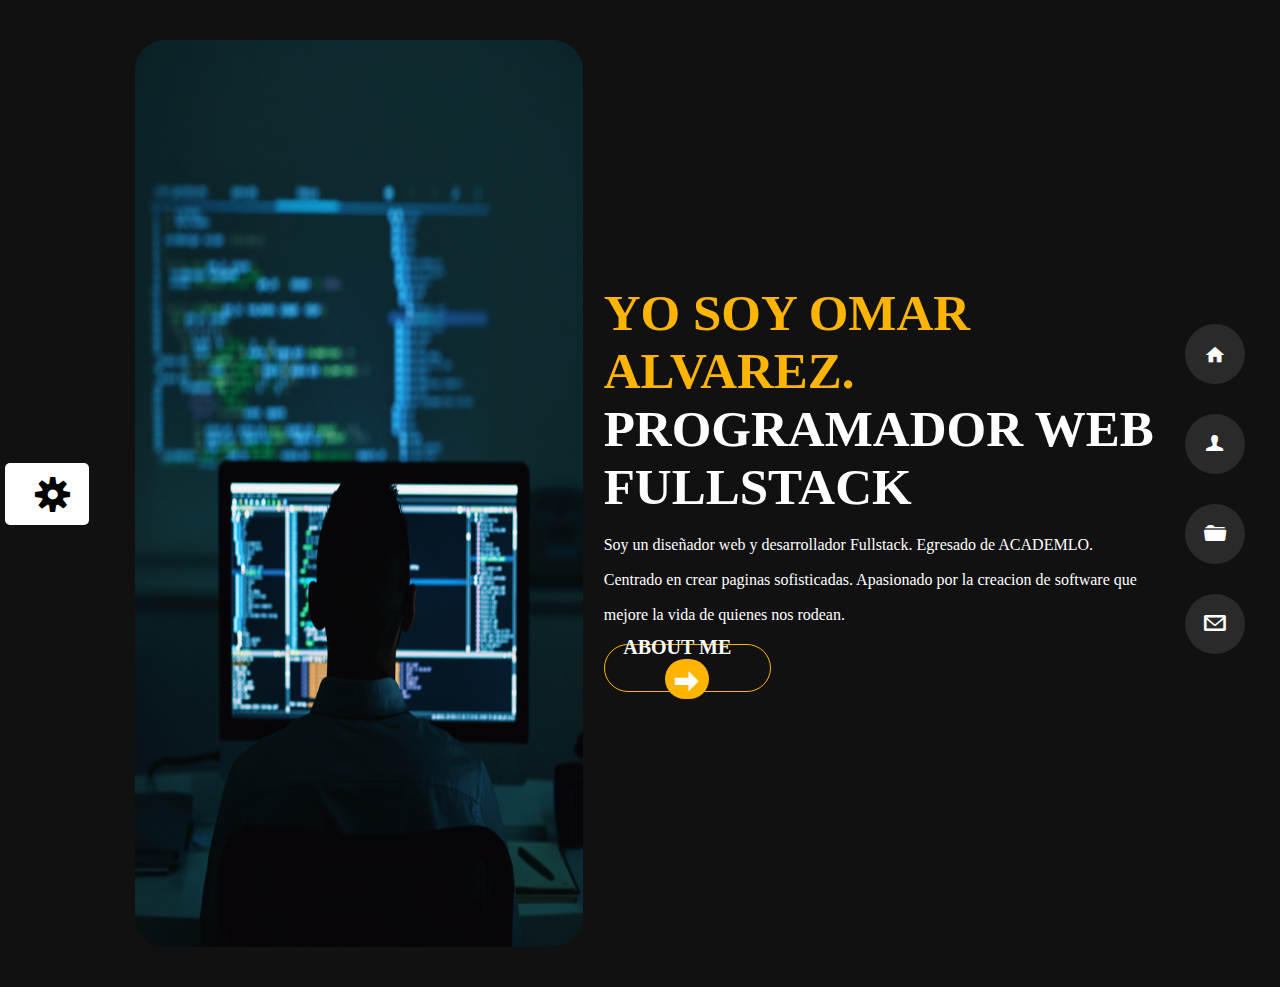
<file: index.html>
<!DOCTYPE html>
<html lang="en">
<head>
    <meta charset="UTF-8">
    <meta http-equiv="X-UA-Compatible" content="IE=edge">
    <meta name="viewport" content="width=device-width, initial-scale=1.0">
    <title>Document</title>
    <link rel="stylesheet" href="css/index.css">
    <link href="https://fonts.googleapis.com/icon?family=Material+Icons"
      rel="stylesheet">
</head>     <!--    -->
<body>
    <section class="father">

        <div class="son son-01">
            <a href="#" class="gear" >S</a>            
        </div>

        <div class="son son-02">            
             <img src="img/software-developer-MSM5J6Y.png" alt="developer">
        </div>

        <div class="son son-03">
            <div class="grandchild-03-01">
                <h1>YO SOY OMAR ALVAREZ.</h1>
                <span class="subtittle" >PROGRAMADOR WEB FULLSTACK</span>
            </div>
            <div class="grandchild-03-02">
                <p>
                    Soy un diseñador web y desarrollador Fullstack. Egresado de ACADEMLO.
                    Centrado en crear paginas sofisticadas. Apasionado por la creacion de
                    software que mejore la vida de quienes nos rodean.
                </p>
            </div>
            <div class="grandchild-03-03 button">
                <div class="great-great-grandchild-03-01" >
                    <a href="#" >ABOUT ME </a> 
                </div>
                <div class="great-great-grandchild-03-02">
                    <span class="arrow">j</span>
                </div>
                
            </div>            
        </div>

        <div class="son son-04">
            <nav>
                <ul>                
                    <div class="grandchild-04-00 grandchild-04-01">
                        <li>
                            <span class="icon-google">home</span>
                            <a href="http://127.0.0.1:5501/index.html" class="overlay1" >HOME</a>                            
                        </li>
                    </div>
                    <div class="grandchild-04-00 grandchild-04-02">
                        <li>
                            <span class="icon">U</span> 
                            <a href="http://127.0.0.1:5501/about.html" class="overlay2" >ABOUT</a>                                                       
                        </li>
                    </div>
                    <div class="grandchild-04-00 grandchild-04-03">
                        <li>
                            <span class="icon">F</span>
                            <a href="http://127.0.0.1:5501/portafolio.html" class="overlay3">PORTAFOLIO</a>
                        </li>
                    </div>
                    <div class="grandchild-04-00 grandchild-04-04">
                        <li>
                            <span class="icon">@ </span>
                            <a href="http://127.0.0.1:5501/contacto.html" class="overlay4">CONTACTO</a>                           
                        </li>
                    </div>                                     
                </ul>
            </nav>
        </div>       
    
    </section>
    
    <!--    -->
</body>
</html>
</file>
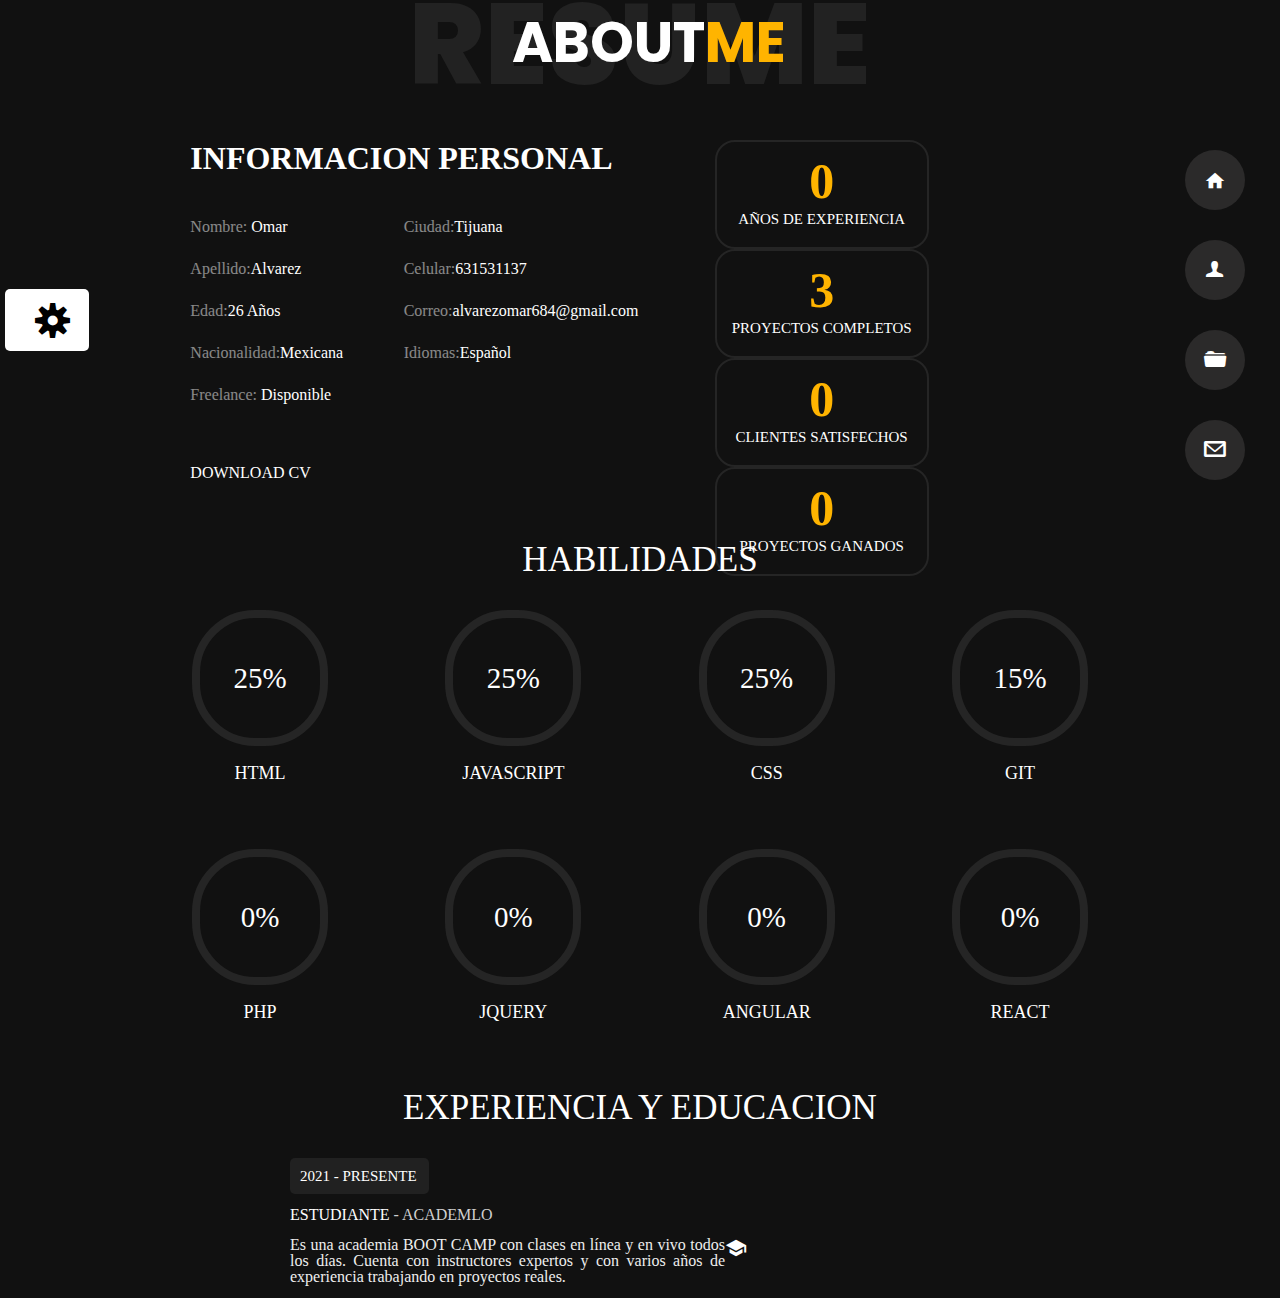
<file: about.html>
<!DOCTYPE html>
<html lang="en">
<head>
    <meta charset="UTF-8">
    <meta http-equiv="X-UA-Compatible" content="IE=edge">
    <meta name="viewport" content="width=device-width, initial-scale=1.0">
    <title>Document</title>
    <link rel="stylesheet" href="css/about.css">    
    <link rel="preconnect" href="https://fonts.gstatic.com">
    <link href="https://fonts.googleapis.com/css2?family=Poppins:wght@400;500;600;700;800;900&display=swap" rel="stylesheet">
    <link href="https://fonts.googleapis.com/icon?family=Material+Icons"
      rel="stylesheet">
</head>
<body>
    <section class="father">

        <div class="son son-01">
            <a href="#" class="gear" >S</a>  
        </div>

        <div class="son son-02">
            <div class="grandchild-02-01"><h1>INFORMACION PERSONAL</h1></div>
            <div class="grandchild-02-02" >
                <ul>
                    <li><span class="shadow-personal-info">Nombre:</span> Omar</li>
                    <li><span class="shadow-personal-info">Apellido:</span>Alvarez</li>
                    <li><span class="shadow-personal-info">Edad:</span>26 Años</li>
                    <li><span class="shadow-personal-info">Nacionalidad:</span>Mexicana</li>
                    <li><span class="shadow-personal-info">Freelance:</span> Disponible</li>
                </ul>
            </div>
            <div class="grandchild-02-03">
                <ul>
                    <li><span class="shadow-personal-info">Ciudad:</span>Tijuana</li>
                    <li> <span class="shadow-personal-info">Celular:</span>631531137</li>
                    <li><span class="shadow-personal-info">Correo:</span>alvarezomar684@gmail.com</li>
                    <li><span class="shadow-personal-info">Idiomas:</span>Español</li>                    
                </ul>
            </div>
            <div class="grandchild-02-04">
                <a href="#">DOWNLOAD CV</a>
            </div>
            
        </div>

        <div class="son son-03">
            <div class="grandchild-03-00 grandchild-03-01">
                <div class="great-great-grandson-03-01-01">
                    <span class="number-aboutme">0</span>
                </div>
                <div class="great-great-grandson-03-01-02">
                    <span class="letter-aboutme">AÑOS DE EXPERIENCIA</span>
                </div>
            </div>
            <div class="grandchild-03-00 grandchild-03-02">
                <div class="great-great-grandson-03-02-01">
                    <span class="number-aboutme">3</span>
                </div>
                <div class="great-great-grandson-03-02-02">
                    <span class="letter-aboutme">PROYECTOS COMPLETOS</span>
                </div>
            </div>
            <div class="grandchild-03-00 grandchild-03-03">
                <div class="great-great-grandson-03-03-01">
                    <span class="number-aboutme">0</span>
                </div>
                <div class="great-great-grandson-03-03-02">
                    <span class="letter-aboutme">CLIENTES SATISFECHOS</span>
                </div>
            </div>
            <div class="grandchild-03-00 grandchild-03-04">
                <div class="great-great-grandson-03-04-01">
                    <span class="number-aboutme">0</span>
                </div>
                <div class="great-great-grandson-03-04-02">
                    <span class="letter-aboutme">PROYECTOS GANADOS</span>
                </div>
            </div>         
        </div>

        <div class="son son-04">
            <nav>
                <ul>                
                    <div class="grandchild-04-00 grandchild-04-01">
                        <li>
                            <span class="icon-google">home</span>
                            <a href="http://127.0.0.1:5501/index.html" class="overlay1" >HOME</a>                            
                        </li>
                    </div>
                    <div class="grandchild-04-00 grandchild-04-02">
                        <li>
                            <span class="icon">U</span> 
                            <a href="http://127.0.0.1:5501/about.html" class="overlay2" >ABOUT</a>                                                       
                        </li>
                    </div>
                    <div class="grandchild-04-00 grandchild-04-03">
                        <li>
                            <span class="icon">F</span>
                            <a href="http://127.0.0.1:5501/portafolio.html" class="overlay3">PORTAFOLIO</a>
                        </li>
                    </div>
                    <div class="grandchild-04-00 grandchild-04-04">
                        <li>
                            <span class="icon">@ </span>
                            <a href="http://127.0.0.1:5501/contacto.html" class="overlay4">CONTACTO</a>                           
                        </li>
                    </div>                                     
                </ul>
            </nav>
        </div> 

        <div class="son son-05">
            <span class="shadow-tittle">RESUME</span>
            <h2>ABOUT
                <span>ME</span>
            </h2>            
        </div>

        <div class="son son-08">
            <span>HABILIDADES</span>
        </div>

        <div class="son son-06">
            <div class="grandchild-06-00 grandchild-06-01">
                <div class="great-great-grandchild-06-00">
                    <span>25%</span>                    
                </div>             
                
            </div>
            <div class="grandchild-06-00 grandchild-06-02">
                <div class="great-great-grandchild-06-00">
                    <span>25%</span>
                </div>
            </div>
            <div class="grandchild-06-00 grandchild-06-03">
                <div class="great-great-grandchild-06-00">
                    <span>25%</span>
                </div>
            </div>
            <div class="grandchild-06-00 grandchild-06-04">
                <div class="great-great-grandchild-06-00">
                    <span>15%</span>
                </div>
            </div>           
            
                       
        </div>

        <div class="son son-07">
            
            <div class="grandchild-07-00 grandchild-07-01">
                <div class="great-great-grandchild-07-00">
                    <span>HTML</span>
                </div>
            </div>
            <div class="grandchild-07-00 grandchild-07-02">
                <div class="great-great-grandchild-07-00">
                    <span>JAVASCRIPT</span>
                </div>
            </div>
            <div class="grandchild-07-00 grandchild-07-03">
                <div class="great-great-grandchild-07-00">
                    <span>CSS</span>
                </div>
            </div>
            <div class="grandchild-07-00 grandchild-07-04">
                <div class="great-great-grandchild-07-00">
                    <span>GIT</span>
                </div>
            </div>
                       
        </div>



        <div class="son son-06">
            
            <div class="grandchild-06-00 grandchild-06-05">
                <div class="great-great-grandchild-06-00">
                    <span>0%</span>
                </div>
            </div>
            <div class="grandchild-06-00 grandchild-06-06">
                <div class="great-great-grandchild-06-00">
                    <span>0%</span>
                </div>
            </div>
            <div class="grandchild-06-00 grandchild-06-07">
                <div class="great-great-grandchild-06-00">
                    <span>0%</span>
                </div>
            </div>
            <div class="grandchild-06-00 grandchild-06-08">
                <div class="great-great-grandchild-06-00">
                    <span>0%</span>
                </div>
            </div>
                       
        </div>

        <div class="son son-07">
            
            <div class="grandchild-07-00 grandchild-07-01">
                <div class="great-great-grandchild-07-00">
                    <span>PHP</span>
                </div>
            </div>
            <div class="grandchild-07-00 grandchild-07-02">
                <div class="great-great-grandchild-07-00">
                    <span>JQUERY</span>
                </div>
            </div>
            <div class="grandchild-07-00 grandchild-07-03">
                <div class="great-great-grandchild-07-00">
                    <span>ANGULAR</span>
                </div>
            </div>
            <div class="grandchild-07-00 grandchild-07-04">
                <div class="great-great-grandchild-07-00">
                    <span>REACT</span>
                </div>
            </div>
                       
        </div>        

        <div class="son son-08">
            <span>EXPERIENCIA Y EDUCACION</span>
        </div>

       
        <div class="son son-09">
            <div>
                <span class="grandchild-09-00 grandchild-09-01">2021 - PRESENTE</span>
            </div>
            <span class="grandchild-09-00 grandchild-09-02">
                ESTUDIANTE      
                <span> - ACADEMLO </span>
            </span>           
            <p class="grandchild-09-00 grandchild-09-03">
                Es una academia BOOT CAMP con clases en línea y en vivo todos los días. Cuenta con instructores expertos y con varios años de experiencia trabajando en proyectos reales.
            </p>
            <span class="icon-google">school</span> 
        </div>
        
        

    </section>
</body>
</html>
</file>
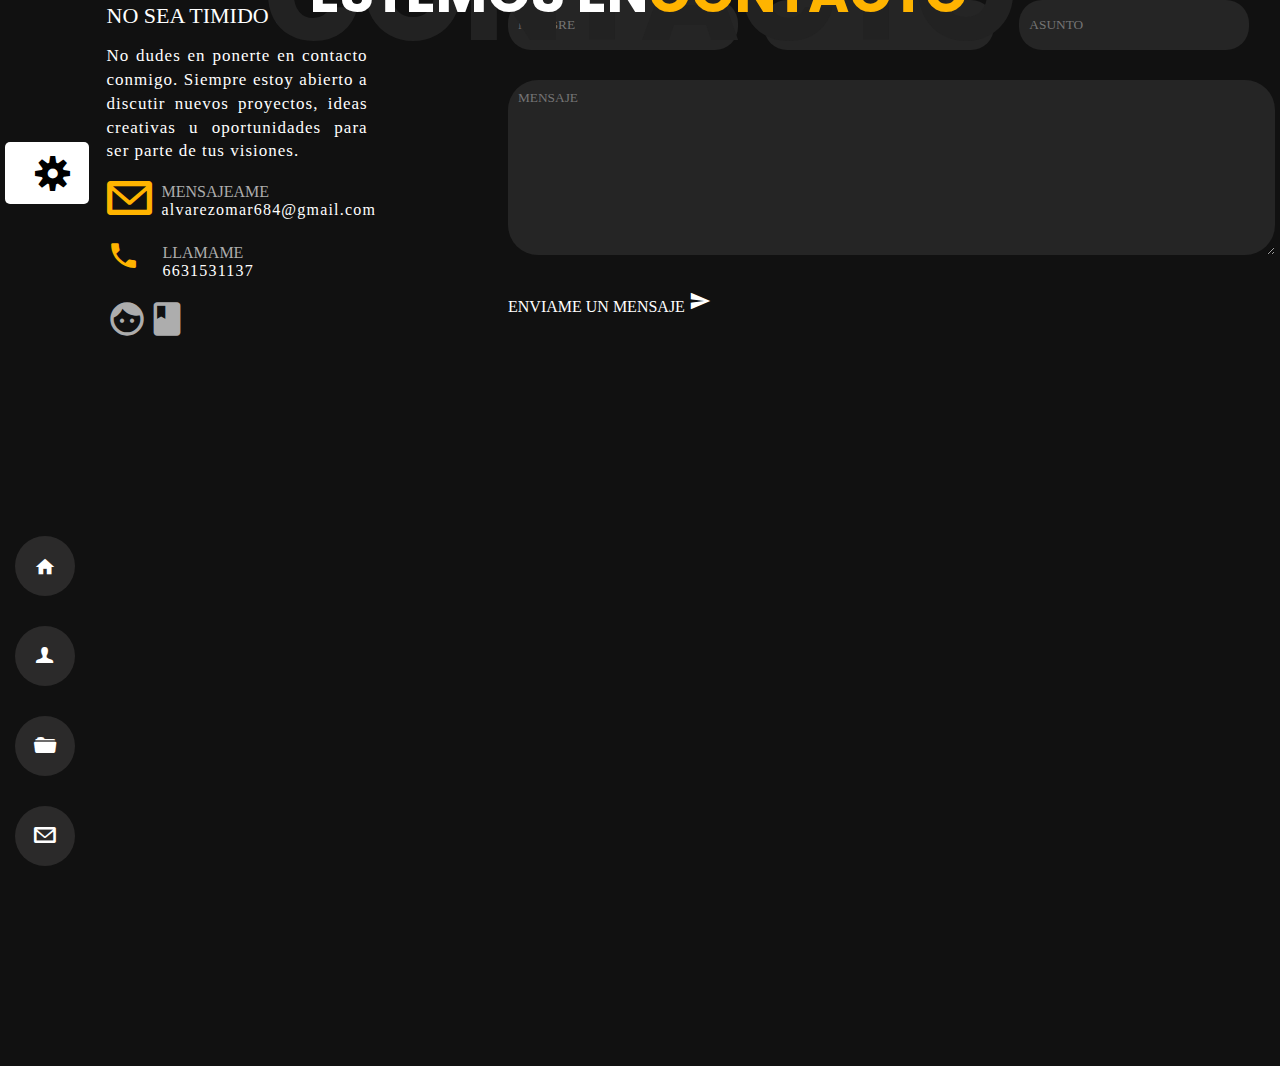
<file: contacto.html>
<!DOCTYPE html>
<html lang="en">

<head>
    <meta charset="UTF-8">
    <meta http-equiv="X-UA-Compatible" content="IE=edge">
    <meta name="viewport" content="width=device-width, initial-scale=1.0">
    <title>Document</title>
    <link rel="stylesheet" href="css/contacto.css">
    <link rel="preconnect" href="https://fonts.gstatic.com">
    <link href="https://fonts.googleapis.com/css2?family=Poppins:wght@400;500;600;700;800;900&display=swap" rel="stylesheet">
    <link href="https://fonts.googleapis.com/icon?family=Material+Icons"
      rel="stylesheet">
</head>

<body>
    <section class="father">
        <div class="son son-01">
            <a href="#" class="gear" >S</a>
        </div>
        <div class="son son-02">
            <div class="grandchild-02 grandchild-02-01">
                <span>NO SEA TIMIDO !</span>
            </div>
            <div class="grandchild-02 grandchild-02-02">
                <p>
                    No dudes en ponerte en contacto conmigo. Siempre estoy abierto a discutir nuevos proyectos, ideas creativas u oportunidades para ser parte de tus visiones.
                </p>
            </div>
            <div class="grandchild-02 grandchild-02-03">
                <div>
                    <span class="icon">@</span>
                </div>
                <div>
                    <span>MENSAJEAME 
                        <span>alvarezomar684@gmail.com</span>
                    </span>
                </div>           
            </div>

            <div class="grandchild-02 grandchild-02-04">
                <div>
                    <span class="icon-google">call</span>
                </div>
                <div>
                    <span>LLAMAME 
                        <span>6631531137</span>
                    </span>
                </div>           
            </div>            
            <div class="grandchild-02 grandchild-02-05">
                <a href="#" class="icon-google" >facebook</a>
            </div>

        </div>

        <div class="son son-03">
            <div class="grandchild-03 grandchild-03-01">
                <input type="text" name="nombre" id="" placeholder="NOMBRE">
            </div>
            <div class="grandchild-03 grandchild-03-02">
                <input type="email" name="email" id="" placeholder="EMAIL">
            </div>
            <div class="grandchild-03 grandchild-03-03">
                <input type="text" name="asunto" id="" placeholder="ASUNTO">            
            </div>
            <div class="grandchild-03 grandchild-03-04">
                <textarea name="mensaje" id="" placeholder="MENSAJE"></textarea>
            </div>
            <div class="grandchild-03 grandchild-03-05">
                <a href="#">
                    ENVIAME UN MENSAJE 
                    <span class="icon-google">send</span>
                </a>
            </div>            
        </div>        

        <div class="son son-04">
            <nav>
                <ul>                
                    <div class="grandchild-04-00 grandchild-04-01">
                        <li>
                            <span class="icon-google">home</span>
                            <a href="http://127.0.0.1:5501/index.html" class="overlay1" >HOME</a>                            
                        </li>
                    </div>
                    <div class="grandchild-04-00 grandchild-04-02">
                        <li>
                            <span class="icon">U</span> 
                            <a href="http://127.0.0.1:5501/about.html" class="overlay2" >ABOUT</a>                                                       
                        </li>
                    </div>
                    <div class="grandchild-04-00 grandchild-04-03">
                        <li>
                            <span class="icon">F</span>
                            <a href="http://127.0.0.1:5501/portafolio.html" class="overlay3">PORTAFOLIO</a>
                        </li>
                    </div>
                    <div class="grandchild-04-00 grandchild-04-04">
                        <li>
                            <span class="icon">@ </span>
                            <a href="http://127.0.0.1:5501/contacto.html" class="overlay4">CONTACTO</a>                           
                        </li>
                    </div>                                     
                </ul>
            </nav>
        </div>        

        <div class="son son-05">
            <span class="shadow-tittle">CONTACTO</span>
            <h2>ESTEMOS EN
                <span>CONTACTO</span>
            </h2>            
        </div>
    </section>
</body>

<!-- -->

</html>
</file>
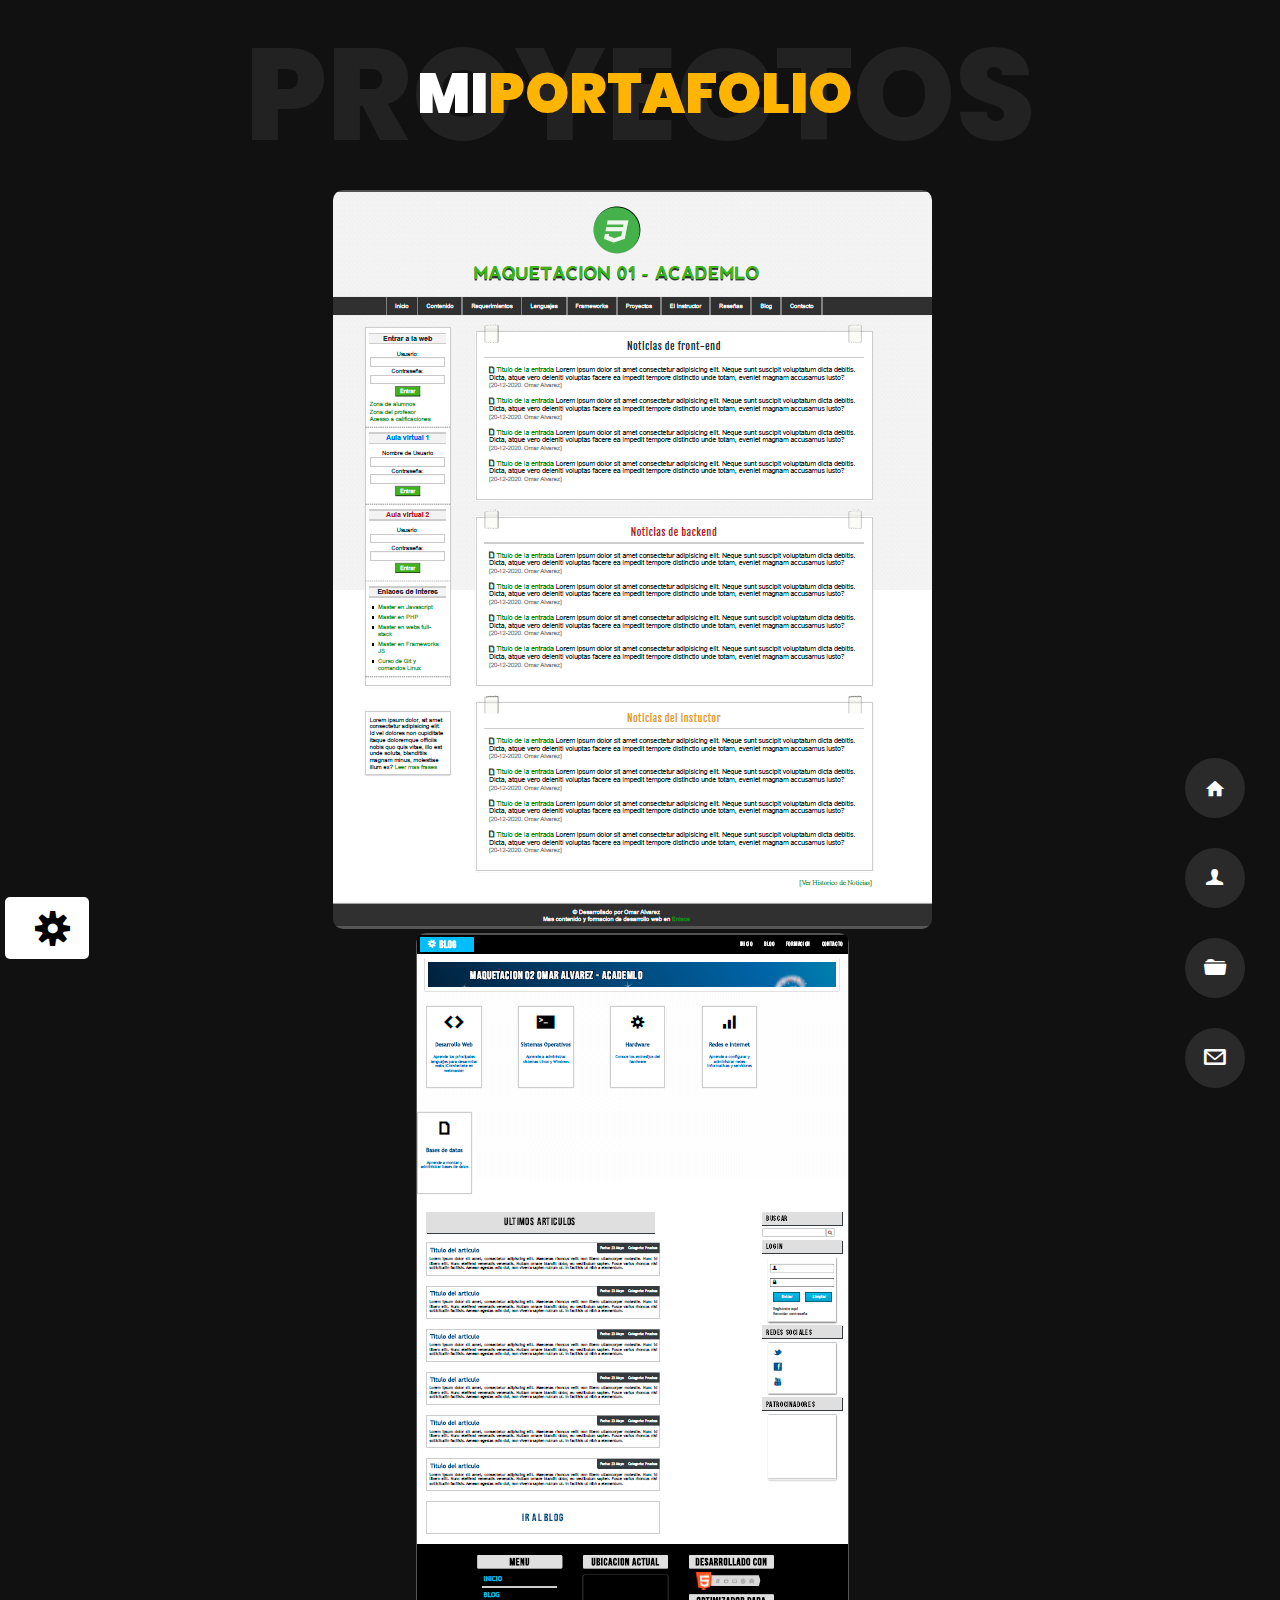
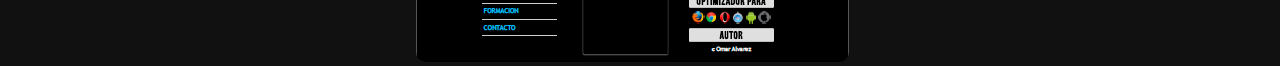
<file: portafolio.html>
<!DOCTYPE html>
<html lang="en">
<head>
    <meta charset="UTF-8">
    <meta http-equiv="X-UA-Compatible" content="IE=edge">
    <meta name="viewport" content="width=device-width, initial-scale=1.0">
    <title>Document</title>
    <link rel="stylesheet" href="css/portafolio.css">
    <link rel="preconnect" href="https://fonts.gstatic.com">
    <link href="https://fonts.googleapis.com/css2?family=Poppins:wght@400;500;600;700;800;900&display=swap" rel="stylesheet">
    <link href="https://fonts.googleapis.com/icon?family=Material+Icons"
      rel="stylesheet">
</head>
<body>
    <section class="father">

        <div class="son son-01">
            <a href="#" class="gear" >S</a>  
        </div>       

        <div class="son son-02">
            <span class="shadow-tittle">PROYECTOS</span>
            <h2> MI
                <span>PORTAFOLIO</span>
            </h2>            
        </div>

        <div class="son son-03">
            <div class="grandchild grandchild-03-01 portfolio-item">
                <div class="overlay absolute"></div>
                <p class="category">Maquetacion Pagina Web</p>
                <img src="img/Maquetacion-01.png" alt="Maquetacion-01">
            </div>
            <div class="grandchild grandchild-03-02 portfolio-item">
                <div class="overlay absolute"></div>
                <p class="category2">Maquetacion Pagina Web</p>
                <img src="img/Maquetacion-02.png" alt="Maquetacion-02">
            </div>
        </div>
        
        <div class="son son-04">
            <nav>
                <ul>                
                    <div class="grandchild-04-00 grandchild-04-01">
                        <li>
                            <span class="icon-google">home</span>
                            <a href="http://127.0.0.1:5501/index.html" class="overlay1" >HOME</a>                            
                        </li>
                    </div>
                    <div class="grandchild-04-00 grandchild-04-02">
                        <li>
                            <span class="icon">U</span> 
                            <a href="http://127.0.0.1:5501/about.html" class="overlay2" >ABOUT</a>                                                       
                        </li>
                    </div>
                    <div class="grandchild-04-00 grandchild-04-03">
                        <li>
                            <span class="icon">F</span>
                            <a href="http://127.0.0.1:5501/portafolio.html" class="overlay3">PORTAFOLIO</a>
                        </li>
                    </div>
                    <div class="grandchild-04-00 grandchild-04-04">
                        <li>
                            <span class="icon">@ </span>
                            <a href="http://127.0.0.1:5501/contacto.html" class="overlay4">CONTACTO</a>                           
                        </li>
                    </div>                                     
                </ul>
            </nav>
        </div> 
        
    
    </section>
</body>
</html>
</file>
<file: css/index.css>
*{
    margin: 0px;
    padding: 0px;
    box-sizing: content-box;    
    
    font-family: 'Open Sans';
    color: #FFFFFF;
    list-style: none;
    text-decoration: none;
    
}

body {
    background-color: #111111;
}

@font-face {
    font-family: "WebSymbolsRegular";
    src: url(fonts/websymbols-regular-webfont.eot);
    src: url(fonts/websymbols-regular-webfont.eot?#iefix) format('embedd-opentype'), /*  para que tengan mayor compatibilidad con todos los navegadores  */
         url(fonts/websymbols-regular-webfont.woff) format('woff'),
         url(fonts/websymbols-regular-webfont.ttf) format('truetype'),
         url(fonts/websymbols-regular-webfont.svg#WebSymbolsRegular) format('svg'); /*  para que tengan mayor compatibilidad con todos los navegadores  */
    font-weight: normal;
    font-style: normal;
}

@font-face {
    font-family: 'Material Icons';
    font-style: normal;
    font-weight: 400;
    src: url(https://example.com/MaterialIcons-Regular.eot); /* For IE6-8 */
    src: local('Material Icons'),
      local('MaterialIcons-Regular'),
      url(https://example.com/MaterialIcons-Regular.woff2) format('woff2'),
      url(https://example.com/MaterialIcons-Regular.woff) format('woff'),
      url(https://example.com/MaterialIcons-Regular.ttf) format('truetype');
}

img {
    width: 100%;
}

.gear,.arrow, .icon {
    font-family: "WebSymbolsRegular";
    
}

.material-icons-outlined {
    font-family: "Material+Icons";
}

.father {
    
    height: auto;
    display: flex;
    flex-flow: row wrap;
    flex-basis: 100%;    
    min-height: 907px;
    justify-content: space-between;
    align-items: center;
    

}

.son {
    
    height: 360px;
    margin-left: 5px;
    margin-right: 5px;
    display: flex;
    
    
}

.son-01 {
    flex-basis: 5%;
    height: 50px;
    background-color: white;
    border-radius: 5px;
    width: auto;
    height: auto;
    padding: 10px;
    
}

.son-02 {
    flex-basis: 35%;
    height: 907px;
    /*border: 5px solid pink;*/
    margin-top: 40px;
    margin-bottom: 40px;
    margin-left: 30px;
    flex-flow: row wrap;
}


.son-03 {
    flex-basis: 43%;
    /*border: 5px solid white;*/
    display: flex;   
    flex-flow: row wrap;
    height: 420px;
    justify-content: space-between;
    transition: all 1.2s;
    
    
}

.grandchild-03-01 {
    /*border: 5px solid red;*/
    flex-basis: 100%;
    /*height: 28%;*/
}

.grandchild-03-02 {
    /*border: 5px solid blue;*/
    flex-basis: 100%;
    /*height: 28%;*/
    /*justify-content: center;*/
    /*text-align: center;*/
}

.grandchild-03-03 {
    /*border: 5px solid green;*/
    flex-basis: 30%;
    height: 11%;
    display: flex;
    flex-flow: row wrap;
    align-content: center;
    justify-content: space-evenly;

    

}

.great-great-grandchild-03-02 {
    /*align-self: flex-end;*/
}



.son-04 {
    flex-basis: 5%;    
    margin-right: 25px;
    display: flex;
    flex-flow: column wrap;    
    height: auto;

}

.grandchild-04-00  {    
    flex-basis: 100%;
    height: 80px;
    
}

.icon-google {    
    font-size: 22px;
    font-family: "Material Icons";
}

.overlay1 {
    display: block;
    height: 32px;
    border-radius: 32px;
    width: 99px;
    background: #ffb400;
    position: absolute;
    padding: 5px;   
    cursor: pointer;
    transform: translateX(-28%);
    opacity: 0;
    transition: all 300ms;
    text-align: center;
    padding-top: 23px;
    
}

.overlay2 {
    display: block;
    height: 32px;
    border-radius: 32px;
    width: 99px;
    background: #ffb400;
    position: absolute;
    padding: 5px;   
    cursor: pointer;
    transform: translateX(-30%);
    opacity: 0;
    transition: all 300ms;
    text-align: center;
    padding-top: 23px;
    
}

.overlay3 {
    display: block;
    height: 32px;
    border-radius: 32px;
    width: 99px;
    background: #ffb400;
    position: absolute;
    padding: 5px;   
    cursor: pointer;
    transform: translateX(-30%);
    opacity: 0;
    transition: all 300ms;
    text-align: center;
    padding-top: 23px;
    margin-top: -70px;
    
}

.overlay4 {
    display: block;
    height: 32px;
    border-radius: 32px;
    width: 99px;
    background: #ffb400;
    position: absolute;
    padding: 5px;   
    cursor: pointer;
    transform: translateX(-30%);
    opacity: 0;
    transition: all 300ms;
    text-align: center;
    padding-top: 23px;
    margin-top: -70px;
    
}

.son-04 span {
    display: block;
    background-color: #2B2A2A;
    border-radius: 30px;
    padding-top: 20px;
    margin: 10px;
    width: 60px;
    height: 40px;
    color: white;
    text-align: center; 
}

.grandchild-04-01 a, .grandchild-04-02 a {
    margin-top: -70px;
}

li:hover .overlay1, li:hover .overlay2, li:hover .overlay3, li:hover .overlay4 {
    opacity: 1;
    transform: translateX(-40%);
}


.son-02 img {
    border-radius: 30px;
}

.son-03  h1 {
    font-size: 51px;
    font-weight: 700;
    color: #ffb400;
}

.subtittle {
    font-size: 51px;
    font-weight: 700;
    
}

.son-03 p {
    font-size: 16px;
    line-height: 35px;
    font-weight: 500;
}

.son-03 a {
    
    text-align: center;
    font-size: 20px;
    font-weight: 600;
    display: block;
    border-radius: 5px;
    margin-right: 20px;

}

.great-great-grandchild-03-02 {
    background-color: #ffb400;
    height: 20px;
    border-radius: 20px;
    padding: 10px;
}

.arrow {
    font-size: 20px;
    
    display: block;
    
    
    
    
}

.gear {
    font-size: 35px;
    color: black;
    margin-left: 20px;    
    
    animation-name: rotate-gear; 
    animation-duration: 2s;
    animation-iteration-count: infinite; 
    animation-timing-function: linear; 
}

/*  Animacion engrane   */

@keyframes rotate-gear {    /*  creacion de la animacion   */
    from {  
        transform: rotateZ(0deg);
    }
    to { 
        transform: rotateZ(360deg);
    }
}

/*  Animacion engrane   */



.son-04 a:hover {    
    background-color: #ffb400;
}



.button {
    border: 1px solid #ffb400;
    border-radius: 30px;
}

.button:hover {
    background-color: #ffb400;
}

.button div a:hover {
    background-color: #ffb400;
}

.arrow:hover {
    background-color: #ffb400;
}
</file>
<file: css/about.css>
*{
    margin: 0px;
    padding: 0px;
    box-sizing: content-box;    
    
    font-family: 'Open Sans';
    color: #FFFFFF;
    list-style: none;
    text-decoration: none;
    
}

body {
    background-color: #111111;
}

@font-face {
    font-family: "WebSymbolsRegular";
    src: url(fonts/websymbols-regular-webfont.eot);
    src: url(fonts/websymbols-regular-webfont.eot?#iefix) format('embedd-opentype'), /*  para que tengan mayor compatibilidad con todos los navegadores  */
         url(fonts/websymbols-regular-webfont.woff) format('woff'),
         url(fonts/websymbols-regular-webfont.ttf) format('truetype'),
         url(fonts/websymbols-regular-webfont.svg#WebSymbolsRegular) format('svg'); /*  para que tengan mayor compatibilidad con todos los navegadores  */
    font-weight: normal;
    font-style: normal;
}

@font-face {
    font-family: 'Material Icons';
    font-style: normal;
    font-weight: 400;
    src: url(https://example.com/MaterialIcons-Regular.eot); /* For IE6-8 */
    src: local('Material Icons'),
      local('MaterialIcons-Regular'),
      url(https://example.com/MaterialIcons-Regular.woff2) format('woff2'),
      url(https://example.com/MaterialIcons-Regular.woff) format('woff'),
      url(https://example.com/MaterialIcons-Regular.ttf) format('truetype');
}

img {
    width: 100%;
}

.gear,.arrow, .icon {
    font-family: "WebSymbolsRegular";
    
}

.father {
    
    height: auto;
    display: flex;
    flex-flow: row wrap;
    flex-basis: 100%;    
    min-height: 907px;
    justify-content: space-between;
    align-items: center;
    

}

.son {
    
    height: 360px;
    margin-left: 5px;
    margin-right: 5px;
    display: flex;
    
    
}

.son-01 {
    flex-basis: 5%;
    height: 50px;
    background-color: white;
    border-radius: 5px;
    width: auto;
    height: auto;
    padding: 10px;
    
}

.son-02 {
    flex-basis: 35%;
    height: 360px;    
    margin-top: 40px;
    margin-bottom: 40px;
    margin-left: 30px;
    flex-flow: row wrap;
    display: flex;
    justify-content: space-between;
    
}

.grandchild-02-01 {
    
    flex-basis: 100%;
    height: 05%;
}

.grandchild-02-02 {
    
    flex-basis: 46%;
    height: 45%;
    
    
}

.grandchild-02-03 {
    
    flex-basis: 45%;
    height: 45%;
}

.grandchild-02-04 {
    
    flex-basis: 100%;
    height: 10%;
    align-self: flex-end;
    
}


.son-03 {
    flex-basis: 30%;
    
    display: flex;   
    justify-content: space-between;
    flex-flow: row wrap;
}

.grandchild-03-00 {
    border: 2px solid #252525;
    border-radius: 20px;
    width: 190px;
    height: 85px;
    padding: 10px;
    text-align: center;
    
}

.son-04 {
    flex-basis: 5%;    
    margin-right: 25px;
    display: flex;
    flex-flow: column wrap;    
    height: auto; 
    

}

.grandchild-04-00  {
    flex-basis: 100%;
    height: 80px;
    
}

.icon-google {    
    font-size: 22px;
    font-family: "Material Icons";
}

.overlay1 {
    display: block;
    height: 32px;
    border-radius: 32px;
    width: 99px;
    background: #ffb400;
    position: absolute;
    padding: 5px;   
    cursor: pointer;
    transform: translateX(-28%);
    opacity: 0;
    transition: all 300ms;
    text-align: center;
    padding-top: 23px;
    
}


.overlay2 {
    display: block;
    height: 32px;
    border-radius: 32px;
    width: 99px;
    background: #ffb400;
    position: absolute;
    padding: 5px;   
    cursor: pointer;
    transform: translateX(-30%);
    opacity: 0;
    transition: all 300ms;
    text-align: center;
    padding-top: 23px;
    
}

.overlay3 {
    display: block;
    height: 32px;
    border-radius: 32px;
    width: 99px;
    background: #ffb400;
    position: absolute;
    padding: 5px;   
    cursor: pointer;
    transform: translateX(-30%);
    opacity: 0;
    transition: all 300ms;
    text-align: center;
    padding-top: 23px;
    margin-top: -70px;
    
}

.overlay4 {
    display: block;
    height: 32px;
    border-radius: 32px;
    width: 99px;
    background: #ffb400;
    position: absolute;
    padding: 5px;   
    cursor: pointer;
    transform: translateX(-30%);
    opacity: 0;
    transition: all 300ms;
    text-align: center;
    padding-top: 23px;
    margin-top: -70px;
    
}


.grandchild-04-01 a, .grandchild-04-02 a {
    margin-top: -70px;
}

li:hover .overlay1, li:hover .overlay2, li:hover .overlay3, li:hover .overlay4 {
    opacity: 1;
    transform: translateX(-40%);
}

.son-05 {
    order: -1;
    justify-content: center;
    flex-basis: 100%;
    height: 100px;
    

}

.son-06 {
    display: flex;
    height: 94px;
    flex-basis: 70%;
    flex-flow: row wrap;
    justify-content: space-between;
    margin: 0px auto;
    /*border: 3px solid white;*/
}

.grandchild-06-00 {
    height: 120px;
    width: 120px;
    border: 8px solid #252525;
    border-radius: 63px;
    text-align: center;
    display: flex;
    justify-content: center; 
    
}

.great-great-grandchild-06-00 {    
    align-self: center; 
    font-size: 29px;  
    font-weight: 500;
    font-family: 'Poppins', sans-serif;
    
}

.son-07 {
    display: flex;
    height: 145PX;
    flex-basis: 70%;
    flex-flow: row wrap;
    justify-content: space-between;
    margin: 0px auto;
    /*border: 3px solid white;*/
}

.grandchild-07-00 {
    height: 120px;
    width: 120px;
    border: 8px solid transparent;    
    text-align: center;
    display: flex;
    justify-content: center; 
    
}

.great-great-grandchild-07-00 {    
    align-self: center; 
    font-size: 18px;  
    font-family: 'Poppins', sans-serif;
    
}

.son-08 {
    flex-basis: 100%;
    justify-content: center;
    font-size: 35px;
    height: 70px;
}

.son-09 {
    display: flex;
    flex-flow: row wrap;
    margin-left: 290px;
    height: 140px;   
    flex-basis: 500px;
    
    
}

.grandchild-09-00 {
    flex-basis: 87%;
    line-height: 16px;
    text-align: justify;
}

.son-09 > div {
    background-color: #212121;
    width: 119px;
    height: 16px;
    padding: 10px;
    border-radius: 5px;
    font-size: 15px;
    color: #CFCFCF;

}

.son-09 > span > span {
    color: #CFCFCF;
}

.son-09 > p {
    color: #EEEEEE;
}

.son-10 {
    flex-basis: 100%;
}

.son-05 > h2 {
    font-size: 56px;
    font: 900;
    font-family: 'Poppins', sans-serif;
    margin-right: 64px;
    position: absolute;
    
}

.son-05 > h2 > span {        
    color: #ffb400; 
    font-family: 'Poppins', sans-serif; 
    z-index: 2;     
    text-align: center;
    position: absolute;
}

.shadow-tittle {
    z-index: 0;
    color: #222222;
    font-size: 115px;
    font-weight: 800;
    font-family: 'Poppins', sans-serif;
    text-align: center;
    margin-top: -43px;
    
}



.shadow-personal-info {
    opacity: 0.5;    
    font-weight: 500;
    line-height: 2.62;    
}

.son-02 img {
    border-radius: 30px;
}


.son-03 a {
    background-color: #ffb400;
    font-size: 15px;
    display: block;
    border-radius: 5px;
}

.son-04 a:hover {
    display: block;
    background-color: #ffb400;
}

.number-aboutme {
    font-size: 50px;
    font-weight: 700;
    color: #ffb400;
}

.letter-aboutme {
    font-size: 15px;
    font-weight: 500;
}

.gear {
    font-size: 35px;
    color: black;
    margin-left: 20px;    
    animation-name: rotate-gear; 
    animation-duration: 2s;
    animation-iteration-count: infinite; 
    animation-timing-function: linear; 
}

/*  Animacion engrane   */

@keyframes rotate-gear {    /*  creacion de la animacion   */
    from {  
        transform: rotateZ(0deg);
    }
    to { 
        transform: rotateZ(360deg);
    }
}

/*  Animacion engrane   */

.son-04 span {
    display: block;
    background-color: #2B2A2A;
    border-radius: 30px;
    padding-top: 20px;
    margin: 10px;
    width: 60px;
    height: 40px;
    color: white;
    text-align: center; 

}

.son-04 a:hover {    
    background-color: #ffb400;
}
</file>
<file: css/contacto.css>
*{
    margin: 0px;
    padding: 0px;
    box-sizing: content-box;        
    font-family: 'Open Sans';
    color: #FFFFFF;
    list-style: none;
    text-decoration: none;
    
}

body {
    background-color: #111111;
}

@font-face {
    font-family: "WebSymbolsRegular";
    src: url(fonts/websymbols-regular-webfont.eot);
    src: url(fonts/websymbols-regular-webfont.eot?#iefix) format('embedd-opentype'), /*  para que tengan mayor compatibilidad con todos los navegadores  */
         url(fonts/websymbols-regular-webfont.woff) format('woff'),
         url(fonts/websymbols-regular-webfont.ttf) format('truetype'),
         url(fonts/websymbols-regular-webfont.svg#WebSymbolsRegular) format('svg'); /*  para que tengan mayor compatibilidad con todos los navegadores  */
    font-weight: normal;
    font-style: normal;
}

@font-face {
    font-family: 'Material Icons';
    font-style: normal;
    font-weight: 400;
    src: url(https://example.com/MaterialIcons-Regular.eot); /* For IE6-8 */
    src: local('Material Icons'),
      local('MaterialIcons-Regular'),
      url(https://example.com/MaterialIcons-Regular.woff2) format('woff2'),
      url(https://example.com/MaterialIcons-Regular.woff) format('woff'),
      url(https://example.com/MaterialIcons-Regular.ttf) format('truetype');
  }

.gear,.arrow, .icon {
    font-family: "WebSymbolsRegular";
    
}

.father {
    
    height: auto;
    display: flex;
    flex-flow: row wrap;
    flex-basis: 100%;    
    min-height: 907px;
    justify-content: space-between;
    align-items: center;
    

}

.son {
    
    height: 360px;
    margin-left: 5px;
    margin-right: 5px;
    display: flex;
    margin-bottom: 180px;
    
    
}

.son-01 {
    flex-basis: 5%;
    height: 50px;
    background-color: white;
    border-radius: 5px;
    width: auto;
    height: auto;
    padding: 10px;
    
}

.son-02 {
    display: flex;
    flex-flow: column wrap;
    flex-basis: 30%;
    height: 340px;
    justify-content: space-between;    
}

.grandchild-02-01 > span {
    font-size: 22px;
}

.grandchild-02-02 {
    width: 68%;
}

.grandchild-02-03 {
    display: flex;
    flex-direction: row; 
    height: 45px;
}

.grandchild-02-03 > div:first-child {    
    margin-right: 10px;
}

.grandchild-02-03 > div:first-child > span {    
    color: #ffb400;
    font-size: 33px;
}

.grandchild-02-03 > div:nth-child(2) {    
    padding-top: 5px;
    flex-flow: row wrap;
    width: 190px;
    
}

.grandchild-02-03 > div:nth-child(2) > span:first-child {
    color: #ADADAD;
}
.grandchild-02-03 > div:nth-child(2) > span > span {
    letter-spacing: 1.2px;
}


.grandchild-02-04 {
    display: flex;
    flex-direction: row; 
    height: 45px;
}

.grandchild-02-04 > div:first-child {    
    margin-right: 23px;
}

.grandchild-02-04 > div:first-child > span {    
    color: #ffb400;
    font-size: 33px;
}

.grandchild-02-04 > div:nth-child(2) {    
    padding-top: 5px;
    flex-flow: row wrap;
    width: 174px;
    
}

.grandchild-02-04 > div:nth-child(2) > span:first-child {
    color: #ADADAD;
}
.grandchild-02-04 > div:nth-child(2) > span > span {
    letter-spacing: 1.2px;
}

.grandchild-02-05 > a {  
    color: #ADADAD;
    text-align: center;
    margin: 0px auto;  
    font-size: 40px;
    
}

.grandchild-02-05 > a:hover {    
    background-color: #ffb400; 
    color: #222222;
    width: 50px;
    height: 70px;
    border-radius: 50px;
}



.grandchild-02-02 > p {
    text-align: justify;
    font-size: 17px;
    font-weight: 500;
    color: #fff;
    line-height: 1.4;
    letter-spacing: 1px;
}

.son-03 {
    display: flex;
    flex-flow: row wrap;
    flex-basis: 52%;
    height: 346px;
    justify-content: space-between;
    
}

.grandchild-03 {

}

.grandchild-03-01 {
    flex-basis: 33.33%;
}

.grandchild-03-02 {
    flex-basis: 33.33%;
}

.grandchild-03-03 {
    flex-basis: 33.33%;
}

.grandchild-03-04 {
    flex-basis: 100%;    
}


.son-04 {
    flex-basis: 5%;    
    margin-right: 25px;
    display: flex;
    flex-flow: column wrap;    
    height: auto; 
    

}

.grandchild-04-00  {
    flex-basis: 100%;
    height: 80px;
    
}

.icon-google {    
    font-size: 22px;
    font-family: "Material Icons";
}

.overlay1 {
    display: block;
    height: 32px;
    border-radius: 32px;
    width: 99px;
    background: #ffb400;
    position: absolute;
    padding: 5px;   
    cursor: pointer;
    transform: translateX(-28%);
    opacity: 0;
    transition: all 300ms;
    text-align: center;
    padding-top: 23px;
    
}

.overlay2 {
    display: block;
    height: 32px;
    border-radius: 32px;
    width: 99px;
    background: #ffb400;
    position: absolute;
    padding: 5px;   
    cursor: pointer;
    transform: translateX(-30%);
    opacity: 0;
    transition: all 300ms;
    text-align: center;
    padding-top: 23px;
    
}

.overlay3 {
    display: block;
    height: 32px;
    border-radius: 32px;
    width: 99px;
    background: #ffb400;
    position: absolute;
    padding: 5px;   
    cursor: pointer;
    transform: translateX(-30%);
    opacity: 0;
    transition: all 300ms;
    text-align: center;
    padding-top: 23px;
    margin-top: -70px;
    
}

.overlay4 {
    display: block;
    height: 32px;
    border-radius: 32px;
    width: 99px;
    background: #ffb400;
    position: absolute;
    padding: 5px;   
    cursor: pointer;
    transform: translateX(-30%);
    opacity: 0;
    transition: all 300ms;
    text-align: center;
    padding-top: 23px;
    margin-top: -70px;
    
}

.grandchild-04-01 a, .grandchild-04-02 a {
    margin-top: -70px;
}

li:hover .overlay1, li:hover .overlay2, li:hover .overlay3, li:hover .overlay4 {
    opacity: 1;
    transform: translateX(-40%);
}


.son-04 a:hover {
    display: block;
    background-color: #ffb400;
}

.son-04 span {
    display: block;
    background-color: #2B2A2A;
    border-radius: 30px;
    padding-top: 20px;
    margin: 10px;
    width: 60px;
    height: 40px;
    color: white;
    text-align: center; 

}

.son-04 a:hover {    
    background-color: #ffb400;
}

.icon-google {
    font-family: "Material Icons";
}

.gear {
    font-size: 35px;
    color: black;
    margin-left: 20px;    
    animation-name: rotate-gear; 
    animation-duration: 2s;
    animation-iteration-count: infinite; 
    animation-timing-function: linear; 
}

/*  Animacion engrane   */

@keyframes rotate-gear {    /*  creacion de la animacion   */
    from {  
        transform: rotateZ(0deg);
    }
    to { 
        transform: rotateZ(360deg);
    }
}

/*  Animacion engrane   */

.son-05 {
    order: -1;
    justify-content: center;
    flex-basis: 100%;
    height: 50px;
    margin-top: -70px;
    margin-bottom: 0px;
}

.son-05 > h2 {
    font-size: 56px;
    font: 900;
    font-family: 'Poppins', sans-serif;
    margin-right: 323px;
    margin-top: 10px;
    position: absolute;
    
}

.son-05 > h2 > span {        
    color: #ffb400; 
    font-family: 'Poppins', sans-serif; 
    z-index: 2;     
    text-align: center;
    position: absolute;
}

.shadow-tittle {
    z-index: 0;
    color: #222222;
    font-size: 130px;
    font-weight: 800;
    font-family: 'Poppins', sans-serif;
    text-align: center;
    margin-top: -43px;
    
}


textarea {
    width: 757px;
    height: 165px;   
    border: none; 
    border-radius: 30px;
    padding-left: 10px;
    padding-top: 10px;
    background-color: #252525;
}


input[type="text"],
input[type="email"] {
    height: 50px;
    width: 220px;
    border: none;
    border-radius: 23px;
    padding-left: 10px;
    background-color: #252525;

}

.gear, .icon {
    font-family: "WebSymbolsRegular";    
}
</file>
<file: css/portafolio.css>
*{
    margin: 0px;
    padding: 0px;
    box-sizing: content-box;  
    font-family: 'Open Sans';
    color: #FFFFFF;
    list-style: none;
    text-decoration: none;
    
}

body {
    background-color: #111111;
}

@font-face {
    font-family: "WebSymbolsRegular";
    src: url(fonts/websymbols-regular-webfont.eot);
    src: url(fonts/websymbols-regular-webfont.eot?#iefix) format('embedd-opentype'), /*  para que tengan mayor compatibilidad con todos los navegadores  */
         url(fonts/websymbols-regular-webfont.woff) format('woff'),
         url(fonts/websymbols-regular-webfont.ttf) format('truetype'),
         url(fonts/websymbols-regular-webfont.svg#WebSymbolsRegular) format('svg'); /*  para que tengan mayor compatibilidad con todos los navegadores  */
    font-weight: normal;
    font-style: normal;
}

@font-face {
    font-family: 'Material Icons';
    font-style: normal;
    font-weight: 400;
    src: url(https://example.com/MaterialIcons-Regular.eot); /* For IE6-8 */
    src: local('Material Icons'),
      local('MaterialIcons-Regular'),
      url(https://example.com/MaterialIcons-Regular.woff2) format('woff2'),
      url(https://example.com/MaterialIcons-Regular.woff) format('woff'),
      url(https://example.com/MaterialIcons-Regular.ttf) format('truetype');
}

.gear,.arrow, .icon {
    font-family: "WebSymbolsRegular";
    
}

img {
    width: 100%;
}



.father {
    
    height: auto;
    display: flex;
    flex-flow: row wrap;
    flex-basis: 100%;    
    min-height: 907px;
    justify-content: space-between;
    align-items: center;
    

}

.son {
    
    height: 360px;
    margin-left: 5px;
    margin-right: 5px;
    display: flex;
    
    
}

.son-01 {
    flex-basis: 5%;
    height: 50px;
    background-color: white;
    border-radius: 5px;
    width: auto;
    height: auto;
    padding: 10px;
    
}

.son-02 {
    order: -1;
    justify-content: center;
    flex-basis: 100%;
    height: 50px;
    margin-top: 40px;
    margin-bottom: 100px;
}

.son-02 > h2 {
    font-size: 56px;
    font-weight: 900;
    font-family: 'Poppins', sans-serif;
    margin-right: 376px;
    margin-top: 11px;
    position: absolute;
    
}

.son-02 > h2 > span {        
    color: #ffb400; 
    font-family: 'Poppins', sans-serif; 
    z-index: 2;     
    text-align: center;
    position: absolute;
}

.shadow-tittle {
    z-index: 0;
    color: #222222;
    font-size: 130px;
    font-weight: 800;
    font-family: 'Poppins', sans-serif;
    text-align: center;
    margin-top: -43px;
    
}


.grandchild-02-01 {
    
    flex-basis: 100%;
    height: 05%;
}

.grandchild-02-02 {
    
    flex-basis: 46%;
    height: 45%;
    
    
}

.grandchild-02-03 {
    
    flex-basis: 45%;
    height: 45%;
}

.grandchild-02-04 {
    
    flex-basis: 100%;
    height: 10%;
    align-self: flex-end;
    
}


.son-03 {
    flex-basis: 80%;
    
    display: flex;   
    justify-content: space-evenly;
    flex-flow: row wrap;
    height: auto;
}


.son-04 {
    flex-basis: 5%;    
    margin-right: 25px;
    display: flex;
    flex-flow: column wrap;    
    height: auto; 
    

}

.grandchild-04-00  {
    flex-basis: 100%;
    height: 80px;
    
}


.icon-google {    
    font-size: 22px;
    font-family: "Material Icons";
}

.overlay1 {
    display: block;
    height: 32px;
    border-radius: 32px;
    width: 99px;
    background: #ffb400;
    position: absolute;
    padding: 5px;   
    cursor: pointer;
    transform: translateX(-28%);
    opacity: 0;
    transition: all 300ms;
    text-align: center;
    padding-top: 23px;
    
}

.overlay2 {
    display: block;
    height: 32px;
    border-radius: 32px;
    width: 99px;
    background: #ffb400;
    position: absolute;
    padding: 5px;   
    cursor: pointer;
    transform: translateX(-30%);
    opacity: 0;
    transition: all 300ms;
    text-align: center;
    padding-top: 23px;
    
}

.overlay3 {
    display: block;
    height: 32px;
    border-radius: 32px;
    width: 99px;
    background: #ffb400;
    position: absolute;
    padding: 5px;   
    cursor: pointer;
    transform: translateX(-30%);
    opacity: 0;
    transition: all 300ms;
    text-align: center;
    padding-top: 23px;
    margin-top: -70px;
    
}

.overlay4 {
    display: block;
    height: 32px;
    border-radius: 32px;
    width: 99px;
    background: #ffb400;
    position: absolute;
    padding: 5px;   
    cursor: pointer;
    transform: translateX(-30%);
    opacity: 0;
    transition: all 300ms;
    text-align: center;
    padding-top: 23px;
    margin-top: -70px;
    
}

.grandchild-04-01 a, .grandchild-04-02 a {
    margin-top: -70px;
}

li:hover .overlay1, li:hover .overlay2, li:hover .overlay3, li:hover .overlay4 {
    opacity: 1;
    transform: translateX(-40%);
}


.son-04 a:hover {
    display: block;
    background-color: #ffb400;
}

.son-04 span {
    display: block;
    background-color: #2B2A2A;
    border-radius: 30px;
    padding-top: 20px;
    margin: 10px;
    width: 60px;
    height: 40px;
    color: white;
    text-align: center; 

}

.son-04 a:hover {    
    background-color: #ffb400;
}

.icon-google {
    font-family: "Material Icons";
}

.gear {
    font-size: 35px;
    color: black;
    margin-left: 20px;    
    animation-name: rotate-gear; 
    animation-duration: 2s;
    animation-iteration-count: infinite; 
    animation-timing-function: linear; 
}

/*  Animacion engrane   */

@keyframes rotate-gear {    /*  creacion de la animacion   */
    from {  
        transform: rotateZ(0deg);
    }
    to { 
        transform: rotateZ(360deg);
    }
}


/*  Animacion engrane   */


.son-03 img {
    border-radius: 10px;
    
}

.grandchild-03-01:hover img, .grandchild-03-02:hover img {
    opacity: 0;
    
}

.category {
    color: white;
    font-size: 30px;
    margin-left: 164px;
    margin-top: 203px;    
    position: absolute;
    z-index: 1;
    opacity: 0;    

}

.category2 {
    color: white;
    font-size: 30px;
    margin-left: 69px;
    margin-top: 203px;    
    position: absolute;
    z-index: 1;
    opacity: 0;    

}

.grandchild-03-01:hover .category, .grandchild-03-02:hover .category2 {
    
    opacity: 1;
    animation: showCategory 300ms linear;

}


@keyframes showCategory {
    from {
        transform: translateX(-150%);
        
        
    }
    to {
        transform: translateX(0%);
        
        
    }
}

.grandchild-03-01, .grandchild-03-02 {
    position: relative;
}

.overlay {
    left: 0;
    right: 100%;
    bottom: 40%;
    top: 0;
    background-color: #ffb400;
    transition: right 0.3s;
    position: absolute;
    border-radius: 15px;
}

.portfolio-item:hover .overlay {
    right: 0;
}
</file>
